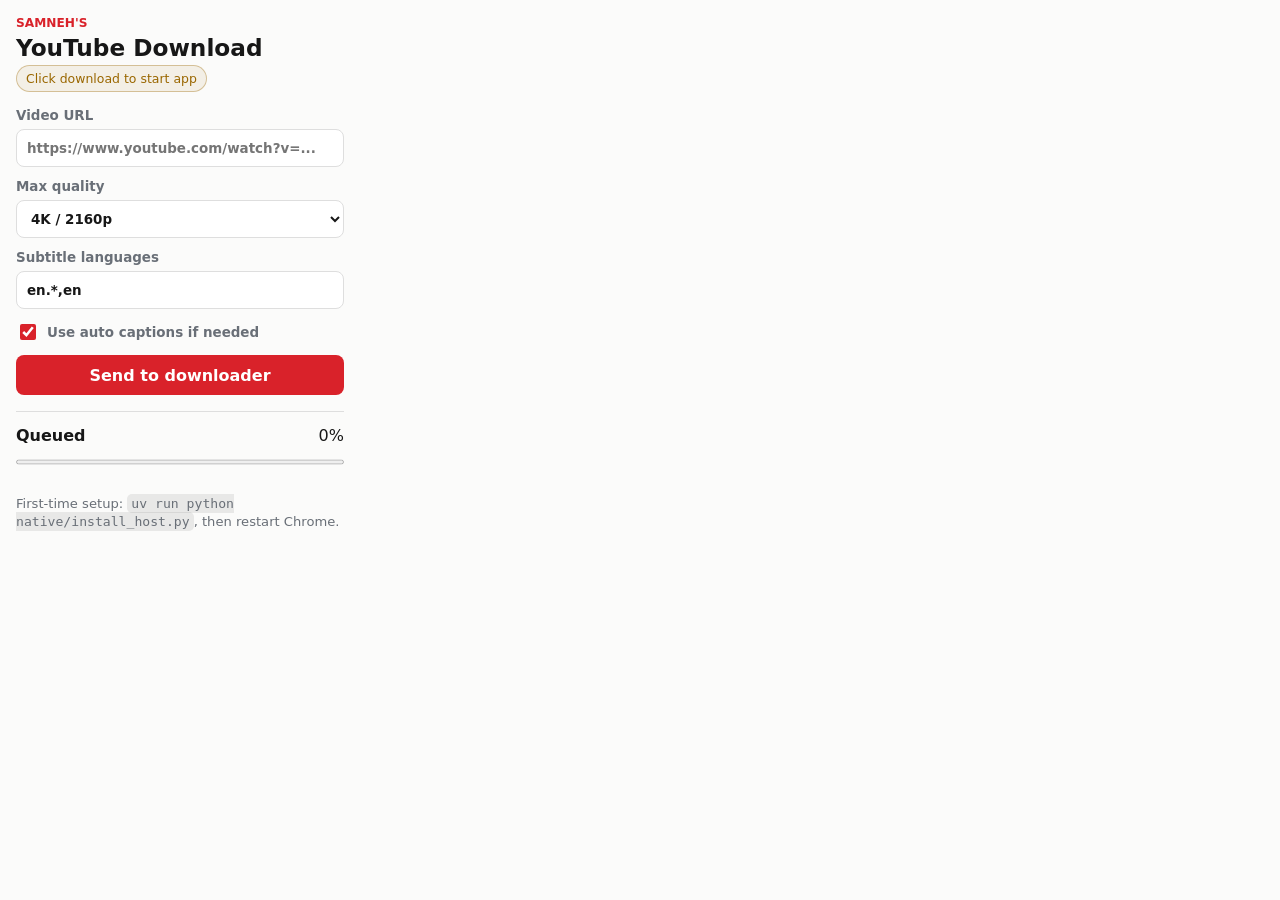
<file: extension/popup.html>
<!doctype html>
<html lang="en">
  <head>
    <meta charset="utf-8" />
    <meta name="viewport" content="width=device-width, initial-scale=1" />
    <title>Samneh's YouTube Download</title>
    <link rel="stylesheet" href="popup.css" />
  </head>
  <body>
    <main>
      <header>
        <p>Samneh's</p>
        <h1>YouTube Download</h1>
        <span id="health">Checking local app...</span>
      </header>

      <form id="downloadForm">
        <label>
          <span>Video URL</span>
          <input id="url" name="url" type="url" placeholder="https://www.youtube.com/watch?v=..." required />
        </label>

        <label>
          <span>Max quality</span>
          <select id="maxHeight" name="maxHeight">
            <option value="2160" selected>4K / 2160p</option>
            <option value="1440">1440p</option>
            <option value="1080">1080p</option>
            <option value="720">720p</option>
          </select>
        </label>

        <label>
          <span>Subtitle languages</span>
          <input id="subtitleLangs" name="subtitleLangs" value="en.*,en" />
        </label>

        <label class="check">
          <input id="autoSubtitles" name="autoSubtitles" type="checkbox" checked />
          <span>Use auto captions if needed</span>
        </label>

        <button id="submitButton" type="submit">Send to downloader</button>
      </form>

      <section id="statusPanel" hidden>
        <div>
          <strong id="jobStatus">Queued</strong>
          <span id="jobProgress">0%</span>
        </div>
        <progress id="progress" value="0" max="100"></progress>
        <p id="message"></p>
      </section>

      <p class="note">First-time setup: <code>uv run python native/install_host.py</code>, then restart Chrome.</p>
    </main>

    <script src="popup.js"></script>
  </body>
</html>
</file>
<file: extension/popup.css>
:root {
  color-scheme: light;
  --bg: #fbfbfa;
  --panel: #ffffff;
  --text: #171717;
  --muted: #696f77;
  --line: #dedede;
  --accent: #d9222a;
  --accent-dark: #a81720;
  --ok: #19764f;
  --warn: #9a6700;
}

* {
  box-sizing: border-box;
}

body {
  width: 360px;
  margin: 0;
  background: var(--bg);
  color: var(--text);
  font-family: Inter, ui-sans-serif, system-ui, -apple-system, BlinkMacSystemFont, "Segoe UI", sans-serif;
}

main {
  display: grid;
  gap: 16px;
  padding: 16px;
}

header {
  display: grid;
  gap: 4px;
}

header p,
h1 {
  margin: 0;
}

header p {
  color: var(--accent);
  font-size: 0.76rem;
  font-weight: 800;
  text-transform: uppercase;
}

h1 {
  font-size: 1.45rem;
}

#health {
  width: fit-content;
  border: 1px solid var(--line);
  border-radius: 999px;
  padding: 5px 9px;
  color: var(--muted);
  font-size: 0.78rem;
}

#health.ready {
  border-color: rgba(25, 118, 79, 0.35);
  background: rgba(25, 118, 79, 0.08);
  color: var(--ok);
}

#health.warning {
  border-color: rgba(154, 103, 0, 0.35);
  background: rgba(154, 103, 0, 0.08);
  color: var(--warn);
}

form,
#statusPanel {
  display: grid;
  gap: 12px;
}

label {
  display: grid;
  gap: 6px;
  color: var(--muted);
  font-size: 0.84rem;
  font-weight: 650;
}

.check {
  grid-template-columns: auto 1fr;
  align-items: center;
  gap: 8px;
}

input,
select,
button {
  font: inherit;
}

input,
select {
  width: 100%;
  min-height: 38px;
  border: 1px solid var(--line);
  border-radius: 8px;
  background: var(--panel);
  color: var(--text);
  padding: 0 10px;
}

.check input {
  width: 16px;
  min-height: 16px;
  accent-color: var(--accent);
}

button {
  min-height: 40px;
  border: 0;
  border-radius: 8px;
  background: var(--accent);
  color: #ffffff;
  font-weight: 800;
  cursor: pointer;
}

button:hover {
  background: var(--accent-dark);
}

button:disabled {
  cursor: wait;
  opacity: 0.7;
}

#statusPanel {
  border-top: 1px solid var(--line);
  padding-top: 14px;
}

#statusPanel > div {
  display: flex;
  justify-content: space-between;
  gap: 10px;
}

progress {
  width: 100%;
  height: 10px;
}

#message,
.note {
  margin: 0;
  color: var(--muted);
  font-size: 0.82rem;
  line-height: 1.4;
}

code {
  border-radius: 5px;
  background: rgba(23, 23, 23, 0.08);
  padding: 2px 4px;
}
</file>
